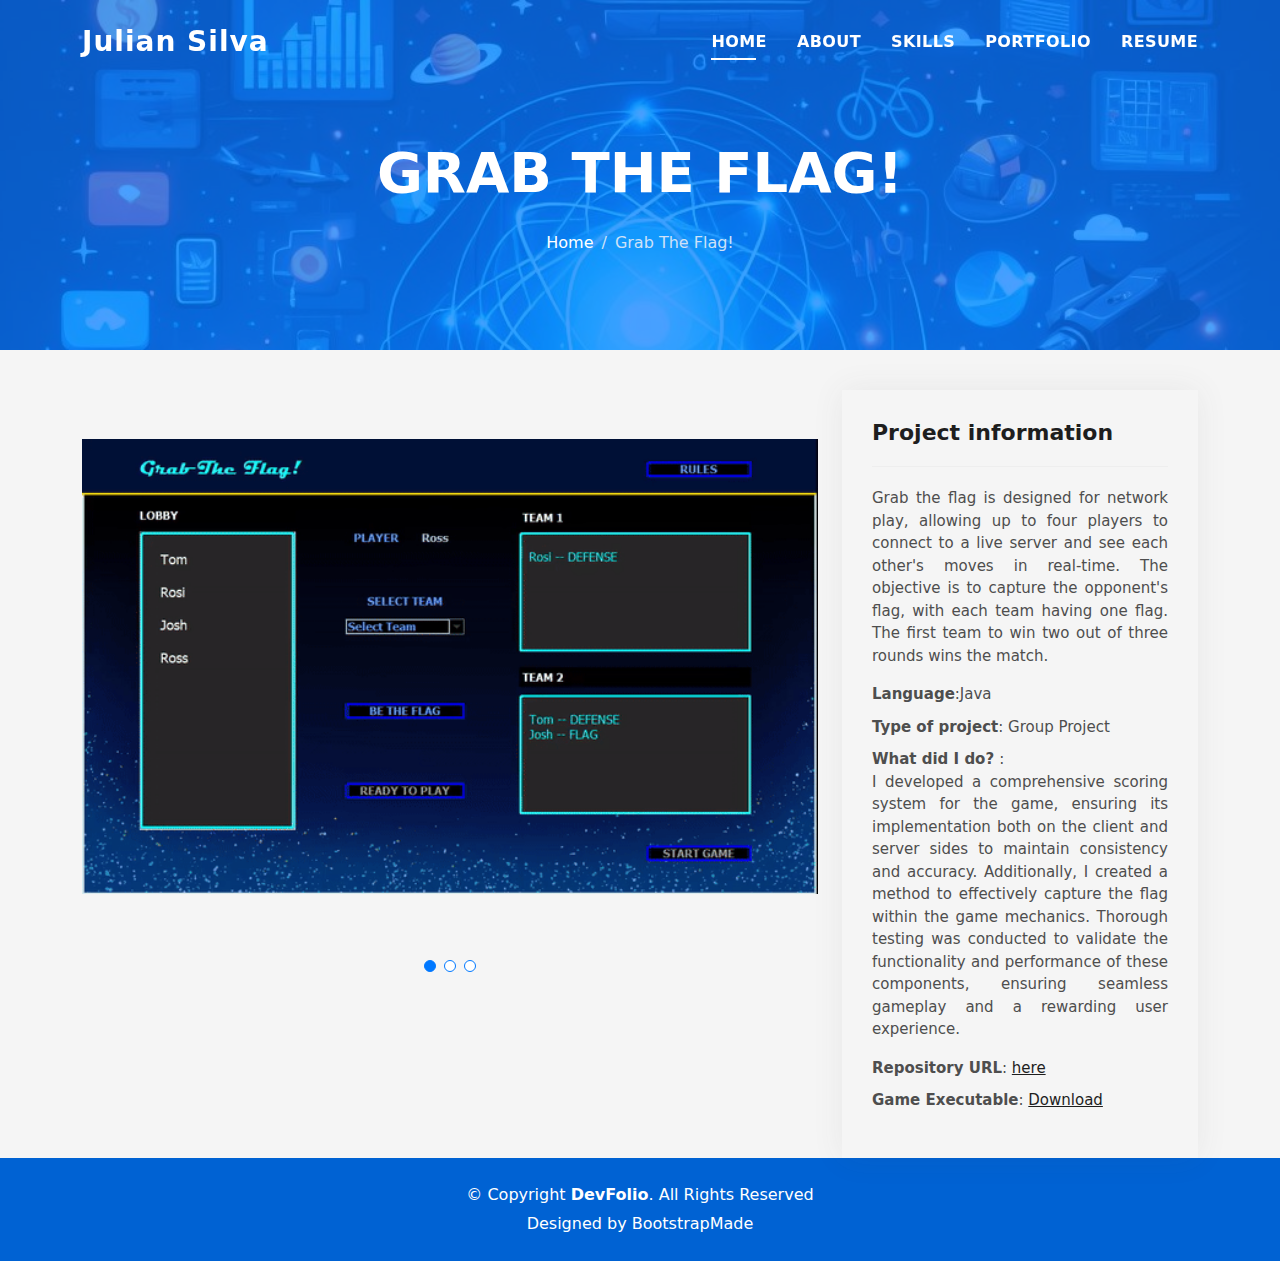
<file: grabTheFlag.html>
<!DOCTYPE html>
<html lang="en">

<head>
  <meta charset="utf-8">
  <meta content="width=device-width, initial-scale=1.0" name="viewport">

  <title>Julian Silva</title>
  <meta content="" name="description">
  <meta content="" name="keywords">

  <!-- Favicons -->
  <link href="assets/img/favicon.png" rel="icon">
  <link href="assets/img/apple-touch-icon.png" rel="apple-touch-icon">

  <!-- Vendor CSS Files -->
  <link href="assets/vendor/bootstrap/css/bootstrap.min.css" rel="stylesheet">
  <link href="assets/vendor/bootstrap-icons/bootstrap-icons.css" rel="stylesheet">
  <link href="assets/vendor/glightbox/css/glightbox.min.css" rel="stylesheet">
  <link href="assets/vendor/swiper/swiper-bundle.min.css" rel="stylesheet">

  <!-- Template Main CSS File -->
  <link href="assets/css/style.css" rel="stylesheet">

  <!-- =======================================================
  * Template Name: DevFolio
  * Template URL: https://bootstrapmade.com/devfolio-bootstrap-portfolio-html-template/
  * Updated: Mar 17 2024 with Bootstrap v5.3.3
  * Author: BootstrapMade.com
  * License: https://bootstrapmade.com/license/
  ======================================================== -->
</head>

<body>

   <!-- ======= Header ======= -->
  <header id="header" class="fixed-top">
    <div class="container d-flex align-items-center justify-content-between">

      <h1 class="logo"><a href="index.html">Julian Silva</a></h1>
      <!-- Uncomment below if you prefer to use an image logo -->
      <!-- <a href="index.html" class="logo"><img src="assets/img/logo.png" alt="" class="img-fluid"></a>-->

      <nav id="navbar" class="navbar">
        <ul>
          <li><a class="nav-link scrollto active" href="index.html">Home</a></li>
          <li><a class="nav-link scrollto" href="index.html #about">About</a></li>
          <li><a class="nav-link scrollto" href="index.html #Skills">Skills</a></li>
          <li><a class="nav-link scrollto " href="index.html #work">Portfolio</a></li>
          <li><a class="nav-link scrollto" href="assets/files/ResumeJulianSilva.pdf">Resume</a></li>
        </ul>
        <i class="bi bi-list mobile-nav-toggle"></i>
      </nav><!-- .navbar -->

    </div>
  </header><!-- End Header -->

  <div class="hero hero-single route bg-image" style="background-image:url(assets/img/background.jpeg)">
    <div class="overlay-mf"></div>
    <div class="hero-content display-table">
      <div class="table-cell">
        <div class="container">
          <h2 class="hero-title mb-4">Grab The Flag!</h2>
          <ol class="breadcrumb d-flex justify-content-center">
            <li class="breadcrumb-item">
              <a href="index.html">Home</a>
            </li>
            <li class="breadcrumb-item active">Grab The Flag!</li>
          </ol>
        </div>
      </div>
    </div>
  </div>

  <main id="main">

    <!-- ======= Portfolio Details Section ======= -->
    <section id="portfolio-details" class="portfolio-details">
      <div class="container">

        <div class="row gy-4">

          <div class="col-lg-8">
            <div class="portfolio-details-slider swiper">
              <div class="swiper-wrapper align-items-center">

                <div class="swiper-slide">
                  <img src="assets/img/Grab-the-flag.gif" alt="">
                </div>

                <div class="swiper-slide">
                  <img src="assets/img/loginGrab.png" alt="">
                </div>

                <div class="swiper-slide">
                  <img src="assets/img/grabRules.png" alt="">
                </div>

              </div>
              <div class="swiper-pagination"></div>
            </div>
          </div>

          <div class="col-lg-4">
            <div class="portfolio-info">
              <h3>Project information</h3>
              <ul>
               <p align="justify">Grab the flag is designed for network play, allowing up to four players to connect to a live server and see each other's moves in real-time. The objective is to capture the opponent's flag, with each team having one flag. The first team to win two out of three rounds wins the match.
                </p>
                </li>
                <li><strong>Language</strong>:Java</li>
                <li><strong>Type of project</strong>: Group Project</li>
                  <li><strong>What did I do? </strong>: <p align="justify">I developed a comprehensive scoring system for the game, ensuring its implementation both on the client and server sides to maintain consistency and accuracy. Additionally, I created a method to effectively capture the flag within the game mechanics. Thorough testing was conducted to validate the functionality and performance of these components, ensuring seamless gameplay and a rewarding user experience.</p> </li>
                <li><strong>Repository URL</strong>: <a href="https://github.com/juliansc95/grabtheflag"><u>here</u></a></li>
                <li><strong>Game Executable</strong>: <a href="assets/files/GrabTheFlag.jar"><u>Download</u></a></li>
              </ul>
            </div>
          </div>

        </div>

      </div>
    </section><!-- End Portfolio Details Section -->

  </main><!-- End #main -->

  <!-- ======= Footer ======= -->
  <footer>
    <div class="container">
      <div class="row">
        <div class="col-sm-12">
          <div class="copyright-box">
            <p class="copyright">&copy; Copyright <strong>DevFolio</strong>. All Rights Reserved</p>
            <div class="credits">
              <!--
              All the links in the footer should remain intact.
              You can delete the links only if you purchased the pro version.
              Licensing information: https://bootstrapmade.com/license/
              Purchase the pro version with working PHP/AJAX contact form: https://bootstrapmade.com/buy/?theme=DevFolio
            -->
              Designed by <a href="https://bootstrapmade.com/">BootstrapMade</a>
            </div>
          </div>
        </div>
      </div>
    </div>
  </footer><!-- End  Footer -->

  <div id="preloader"></div>
  <a href="#" class="back-to-top d-flex align-items-center justify-content-center"><i class="bi bi-arrow-up-short"></i></a>

  <!-- Vendor JS Files -->
  <script src="assets/vendor/purecounter/purecounter_vanilla.js"></script>
  <script src="assets/vendor/bootstrap/js/bootstrap.bundle.min.js"></script>
  <script src="assets/vendor/glightbox/js/glightbox.min.js"></script>
  <script src="assets/vendor/swiper/swiper-bundle.min.js"></script>
  <script src="assets/vendor/typed.js/typed.umd.js"></script>
  <script src="assets/vendor/php-email-form/validate.js"></script>

  <!-- Template Main JS File -->
  <script src="assets/js/main.js"></script>

</body>

</html>
</file>
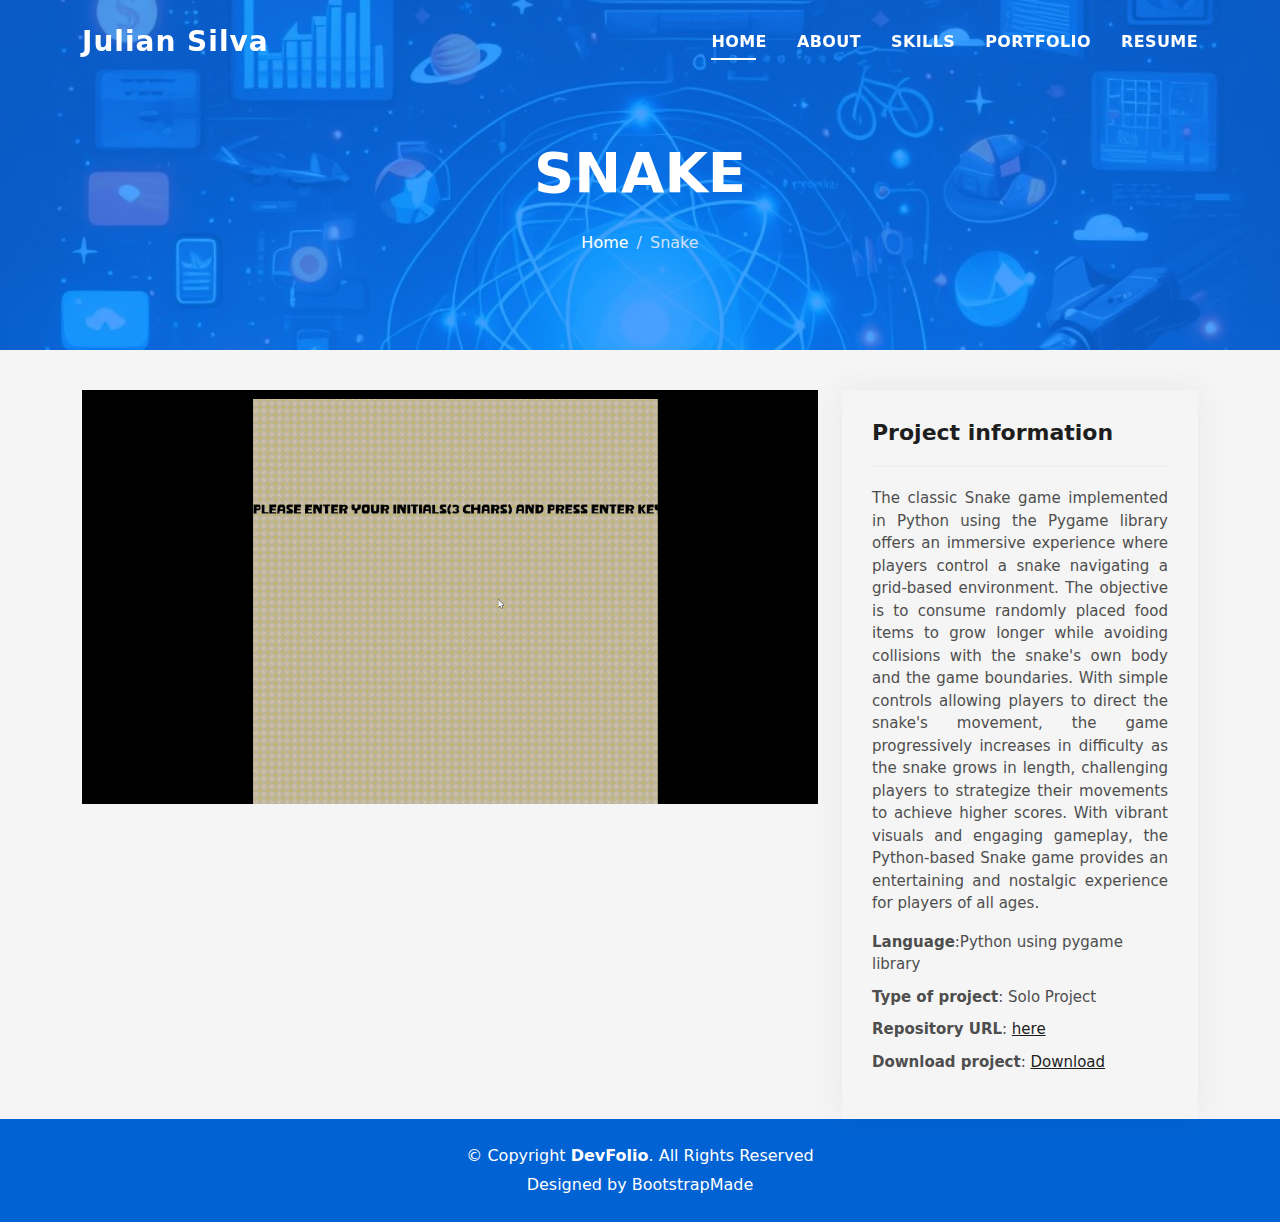
<file: snake.html>
<!DOCTYPE html>
<html lang="en">

<head>
  <meta charset="utf-8">
  <meta content="width=device-width, initial-scale=1.0" name="viewport">

  <title>Julian Silva</title>
  <meta content="" name="description">
  <meta content="" name="keywords">

  <!-- Favicons -->
  <link href="assets/img/favicon.png" rel="icon">
  <link href="assets/img/apple-touch-icon.png" rel="apple-touch-icon">

  <!-- Vendor CSS Files -->
  <link href="assets/vendor/bootstrap/css/bootstrap.min.css" rel="stylesheet">
  <link href="assets/vendor/bootstrap-icons/bootstrap-icons.css" rel="stylesheet">
  <link href="assets/vendor/glightbox/css/glightbox.min.css" rel="stylesheet">
  <link href="assets/vendor/swiper/swiper-bundle.min.css" rel="stylesheet">

  <!-- Template Main CSS File -->
  <link href="assets/css/style.css" rel="stylesheet">

  <!-- =======================================================
  * Template Name: DevFolio
  * Template URL: https://bootstrapmade.com/devfolio-bootstrap-portfolio-html-template/
  * Updated: Mar 17 2024 with Bootstrap v5.3.3
  * Author: BootstrapMade.com
  * License: https://bootstrapmade.com/license/
  ======================================================== -->
</head>

<body>

   <!-- ======= Header ======= -->
  <header id="header" class="fixed-top">
    <div class="container d-flex align-items-center justify-content-between">

      <h1 class="logo"><a href="index.html">Julian Silva</a></h1>
      <!-- Uncomment below if you prefer to use an image logo -->
      <!-- <a href="index.html" class="logo"><img src="assets/img/logo.png" alt="" class="img-fluid"></a>-->

      <nav id="navbar" class="navbar">
        <ul>
          <li><a class="nav-link scrollto active" href="index.html">Home</a></li>
          <li><a class="nav-link scrollto" href="index.html #about">About</a></li>
          <li><a class="nav-link scrollto" href="index.html #Skills">Skills</a></li>
          <li><a class="nav-link scrollto " href="index.html #work">Portfolio</a></li>
          <li><a class="nav-link scrollto" href="assets/files/ResumeJulianSilva.pdf">Resume</a></li>
        </ul>
        <i class="bi bi-list mobile-nav-toggle"></i>
      </nav><!-- .navbar -->

    </div>
  </header><!-- End Header -->

  <div class="hero hero-single route bg-image" style="background-image:url(assets/img/background.jpeg)">
    <div class="overlay-mf"></div>
    <div class="hero-content display-table">
      <div class="table-cell">
        <div class="container">
          <h2 class="hero-title mb-4">Snake</h2>
          <ol class="breadcrumb d-flex justify-content-center">
            <li class="breadcrumb-item">
              <a href="index.html">Home</a>
            </li>
            <li class="breadcrumb-item active">Snake</li>
          </ol>
        </div>
      </div>
    </div>
  </div>

  <main id="main">

    <!-- ======= Portfolio Details Section ======= -->
    <section id="portfolio-details" class="portfolio-details">
      <div class="container">

        <div class="row gy-4">

          <div class="col-lg-8">
            <div class="portfolio-details-slider swiper">
              <div class="swiper-wrapper align-items-center">

                <div class="swiper-slide">
                  <img src="assets/img/snake.gif" alt="">
                </div>
              </div>
              <div class="swiper-pagination"></div>
            </div>
          </div>

          <div class="col-lg-4">
            <div class="portfolio-info">
              <h3>Project information</h3>
              <ul>
               <p align="justify">The classic Snake game implemented in Python using the Pygame library offers an immersive experience where players control a snake navigating a grid-based environment. The objective is to consume randomly placed food items to grow longer while avoiding collisions with the snake's own body and the game boundaries. With simple controls allowing players to direct the snake's movement, the game progressively increases in difficulty as the snake grows in length, challenging players to strategize their movements to achieve higher scores. With vibrant visuals and engaging gameplay, the Python-based Snake game provides an entertaining and nostalgic experience for players of all ages.
                </p>
                </li>
                <li><strong>Language</strong>:Python using pygame library</li>
                <li><strong>Type of project</strong>: Solo Project</li>
                <li><strong>Repository URL</strong>: <a href="https://github.com/juliansc95/snake"><u>here</u></a></li>
                <li><strong>Download project</strong>: <a href="assets/files/snake.zip"><u>Download</u></a></li>
              </ul>
            </div>
          </div>

        </div>

      </div>
    </section><!-- End Portfolio Details Section -->

  </main><!-- End #main -->

  <!-- ======= Footer ======= -->
  <footer>
    <div class="container">
      <div class="row">
        <div class="col-sm-12">
          <div class="copyright-box">
            <p class="copyright">&copy; Copyright <strong>DevFolio</strong>. All Rights Reserved</p>
            <div class="credits">
              <!--
              All the links in the footer should remain intact.
              You can delete the links only if you purchased the pro version.
              Licensing information: https://bootstrapmade.com/license/
              Purchase the pro version with working PHP/AJAX contact form: https://bootstrapmade.com/buy/?theme=DevFolio
            -->
              Designed by <a href="https://bootstrapmade.com/">BootstrapMade</a>
            </div>
          </div>
        </div>
      </div>
    </div>
  </footer><!-- End  Footer -->

  <div id="preloader"></div>
  <a href="#" class="back-to-top d-flex align-items-center justify-content-center"><i class="bi bi-arrow-up-short"></i></a>

  <!-- Vendor JS Files -->
  <script src="assets/vendor/purecounter/purecounter_vanilla.js"></script>
  <script src="assets/vendor/bootstrap/js/bootstrap.bundle.min.js"></script>
  <script src="assets/vendor/glightbox/js/glightbox.min.js"></script>
  <script src="assets/vendor/swiper/swiper-bundle.min.js"></script>
  <script src="assets/vendor/typed.js/typed.umd.js"></script>
  <script src="assets/vendor/php-email-form/validate.js"></script>

  <!-- Template Main JS File -->
  <script src="assets/js/main.js"></script>

</body>

</html>
</file>
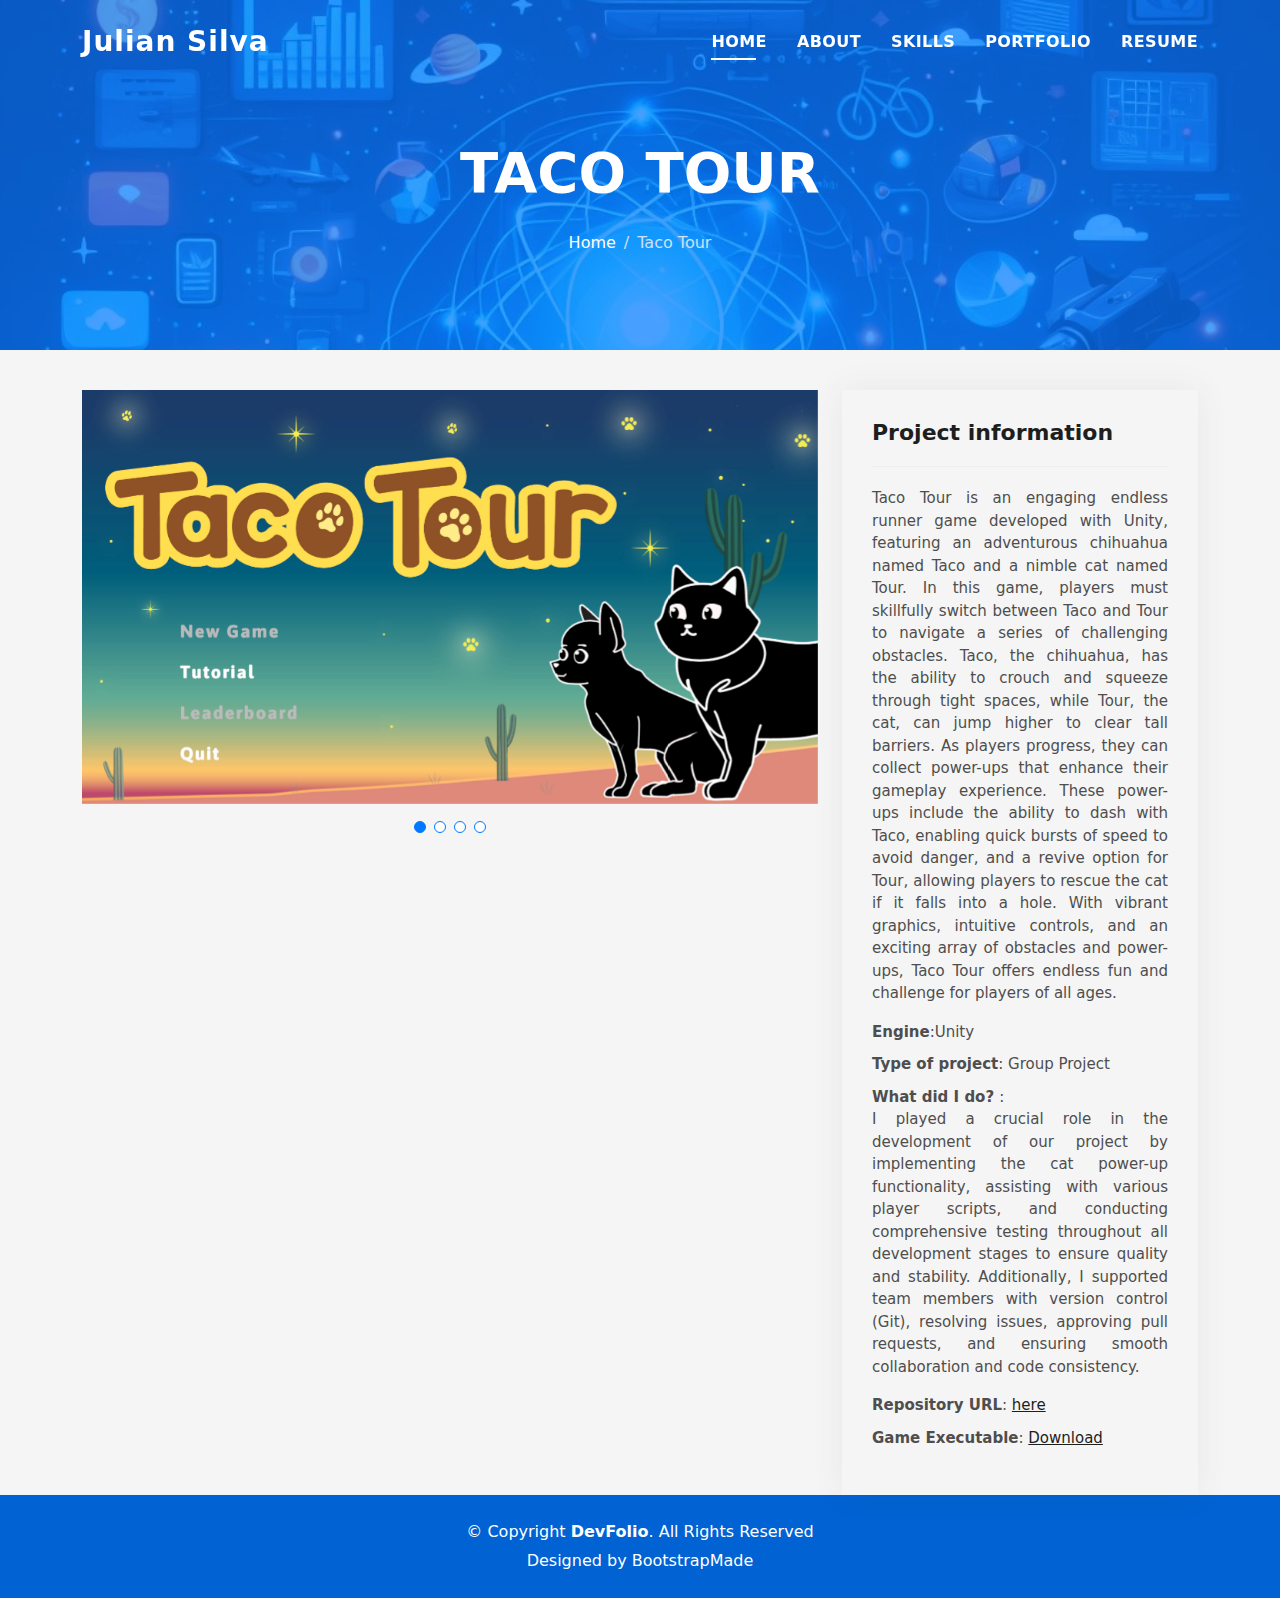
<file: tacoTour.html>
<!DOCTYPE html>
<html lang="en">

<head>
  <meta charset="utf-8">
  <meta content="width=device-width, initial-scale=1.0" name="viewport">

  <title>Julian Silva</title>
  <meta content="" name="description">
  <meta content="" name="keywords">

  <!-- Favicons -->
  <link href="assets/img/favicon.png" rel="icon">
  <link href="assets/img/apple-touch-icon.png" rel="apple-touch-icon">

  <!-- Vendor CSS Files -->
  <link href="assets/vendor/bootstrap/css/bootstrap.min.css" rel="stylesheet">
  <link href="assets/vendor/bootstrap-icons/bootstrap-icons.css" rel="stylesheet">
  <link href="assets/vendor/glightbox/css/glightbox.min.css" rel="stylesheet">
  <link href="assets/vendor/swiper/swiper-bundle.min.css" rel="stylesheet">

  <!-- Template Main CSS File -->
  <link href="assets/css/style.css" rel="stylesheet">

  <!-- =======================================================
  * Template Name: DevFolio
  * Template URL: https://bootstrapmade.com/devfolio-bootstrap-portfolio-html-template/
  * Updated: Mar 17 2024 with Bootstrap v5.3.3
  * Author: BootstrapMade.com
  * License: https://bootstrapmade.com/license/
  ======================================================== -->
</head>

<body>

   <!-- ======= Header ======= -->
  <header id="header" class="fixed-top">
    <div class="container d-flex align-items-center justify-content-between">

      <h1 class="logo"><a href="index.html">Julian Silva</a></h1>
      <!-- Uncomment below if you prefer to use an image logo -->
      <!-- <a href="index.html" class="logo"><img src="assets/img/logo.png" alt="" class="img-fluid"></a>-->

      <nav id="navbar" class="navbar">
        <ul>
          <li><a class="nav-link scrollto active" href="index.html">Home</a></li>
          <li><a class="nav-link scrollto" href="index.html #about">About</a></li>
          <li><a class="nav-link scrollto" href="index.html #Skills">Skills</a></li>
          <li><a class="nav-link scrollto " href="index.html #work">Portfolio</a></li>
          <li><a class="nav-link scrollto" href="assets/files/ResumeJulianSilva.pdf">Resume</a></li>
        </ul>
        <i class="bi bi-list mobile-nav-toggle"></i>
      </nav><!-- .navbar -->

    </div>
  </header><!-- End Header -->

  <div class="hero hero-single route bg-image" style="background-image:url(assets/img/background.jpeg)">
    <div class="overlay-mf"></div>
    <div class="hero-content display-table">
      <div class="table-cell">
        <div class="container">
          <h2 class="hero-title mb-4">Taco Tour</h2>
          <ol class="breadcrumb d-flex justify-content-center">
            <li class="breadcrumb-item">
              <a href="index.html">Home</a>
            </li>
            <li class="breadcrumb-item active">Taco Tour</li>
          </ol>
        </div>
      </div>
    </div>
  </div>

  <main id="main">

    <!-- ======= Portfolio Details Section ======= -->
    <section id="portfolio-details" class="portfolio-details">
      <div class="container">

        <div class="row gy-4">

          <div class="col-lg-8">
            <div class="portfolio-details-slider swiper">
              <div class="swiper-wrapper align-items-center">

                <div class="swiper-slide">
                  <img src="assets/img/tacoTour.png" alt="">
                </div>

                <div class="swiper-slide">
                  <img src="assets/img/tacoDemo.png" alt="">
                </div>

                <div class="swiper-slide">
                  <img src="assets/img/tourDemo.png" alt="">
                </div>

                 <div class="swiper-slide">
                  <img src="assets/img/anotherTour.png" alt="">
                </div>

              </div>
              <div class="swiper-pagination"></div>
            </div>
          </div>

          <div class="col-lg-4">
            <div class="portfolio-info">
              <h3>Project information</h3>
              <ul>
               <p align="justify">Taco Tour is an engaging endless runner game developed with Unity, featuring an adventurous chihuahua named Taco and a nimble cat named Tour. In this game, players must skillfully switch between Taco and Tour to navigate a series of challenging obstacles. Taco, the chihuahua, has the ability to crouch and squeeze through tight spaces, while Tour, the cat, can jump higher to clear tall barriers.

                As players progress, they can collect power-ups that enhance their gameplay experience. These power-ups include the ability to dash with Taco, enabling quick bursts of speed to avoid danger, and a revive option for Tour, allowing players to rescue the cat if it falls into a hole. With vibrant graphics, intuitive controls, and an exciting array of obstacles and power-ups, Taco Tour offers endless fun and challenge for players of all ages.
                </p>
                </li>
                <li><strong>Engine</strong>:Unity</li>
                <li><strong>Type of project</strong>: Group Project</li>
                <li><strong>What did I do? </strong>: <p align="justify">I played a crucial role in the development of our project by implementing the cat power-up functionality, assisting with various player scripts, and conducting comprehensive testing throughout all development stages to ensure quality and stability. Additionally, I supported team members with version control (Git), resolving issues, approving pull requests, and ensuring smooth collaboration and code consistency.</p> </li>
                <li><strong>Repository URL</strong>: <a href="https://github.com/6Summers/TacoTour"><u>here</u></a></li>
                <li><strong>Game Executable</strong>: <a href="assets/files/TacoTour.zip"><u>Download</u></a></li>
              </ul>
            </div>
          </div>

        </div>

      </div>
    </section><!-- End Portfolio Details Section -->

  </main><!-- End #main -->

  <!-- ======= Footer ======= -->
  <footer>
    <div class="container">
      <div class="row">
        <div class="col-sm-12">
          <div class="copyright-box">
            <p class="copyright">&copy; Copyright <strong>DevFolio</strong>. All Rights Reserved</p>
            <div class="credits">
              <!--
              All the links in the footer should remain intact.
              You can delete the links only if you purchased the pro version.
              Licensing information: https://bootstrapmade.com/license/
              Purchase the pro version with working PHP/AJAX contact form: https://bootstrapmade.com/buy/?theme=DevFolio
            -->
              Designed by <a href="https://bootstrapmade.com/">BootstrapMade</a>
            </div>
          </div>
        </div>
      </div>
    </div>
  </footer><!-- End  Footer -->

  <div id="preloader"></div>
  <a href="#" class="back-to-top d-flex align-items-center justify-content-center"><i class="bi bi-arrow-up-short"></i></a>

  <!-- Vendor JS Files -->
  <script src="assets/vendor/purecounter/purecounter_vanilla.js"></script>
  <script src="assets/vendor/bootstrap/js/bootstrap.bundle.min.js"></script>
  <script src="assets/vendor/glightbox/js/glightbox.min.js"></script>
  <script src="assets/vendor/swiper/swiper-bundle.min.js"></script>
  <script src="assets/vendor/typed.js/typed.umd.js"></script>
  <script src="assets/vendor/php-email-form/validate.js"></script>

  <!-- Template Main JS File -->
  <script src="assets/js/main.js"></script>

</body>

</html>
</file>
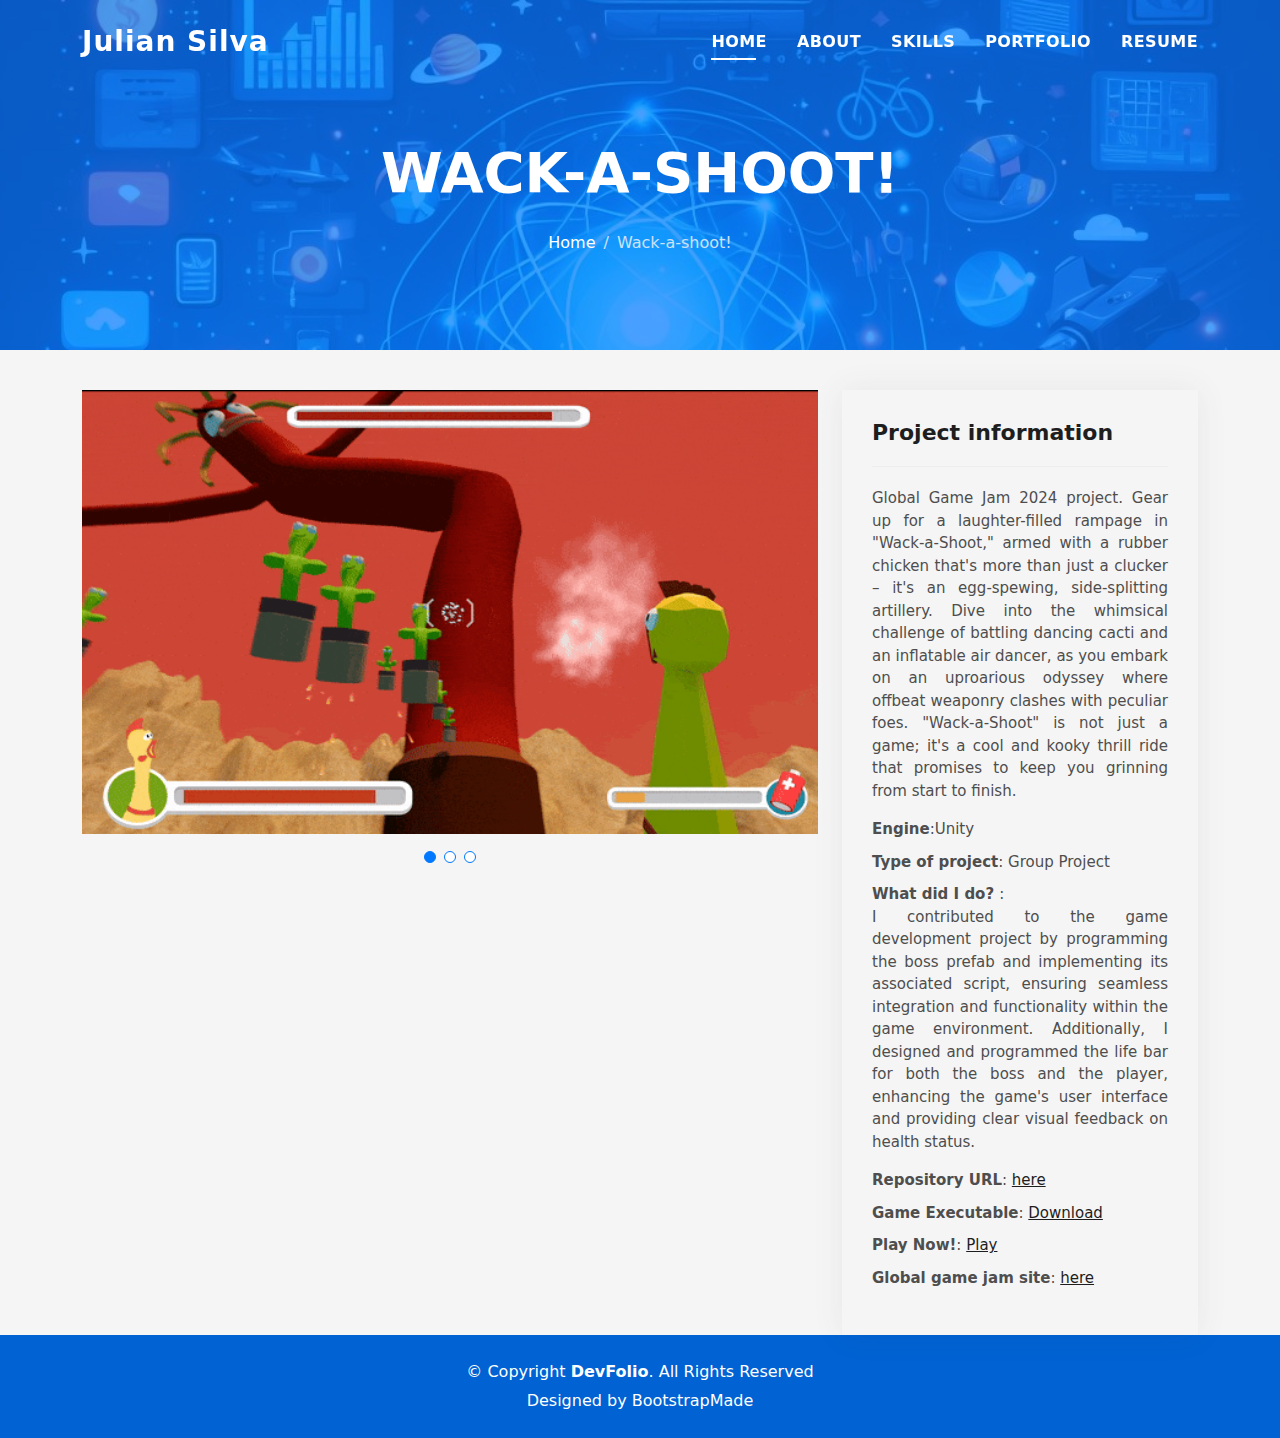
<file: wackashoot.html>
<!DOCTYPE html>
<html lang="en">

<head>
  <meta charset="utf-8">
  <meta content="width=device-width, initial-scale=1.0" name="viewport">

  <title>Julian Silva</title>
  <meta content="" name="description">
  <meta content="" name="keywords">

  <!-- Favicons -->
  <link href="assets/img/favicon.png" rel="icon">
  <link href="assets/img/apple-touch-icon.png" rel="apple-touch-icon">

  <!-- Vendor CSS Files -->
  <link href="assets/vendor/bootstrap/css/bootstrap.min.css" rel="stylesheet">
  <link href="assets/vendor/bootstrap-icons/bootstrap-icons.css" rel="stylesheet">
  <link href="assets/vendor/glightbox/css/glightbox.min.css" rel="stylesheet">
  <link href="assets/vendor/swiper/swiper-bundle.min.css" rel="stylesheet">

  <!-- Template Main CSS File -->
  <link href="assets/css/style.css" rel="stylesheet">

  <!-- =======================================================
  * Template Name: DevFolio
  * Template URL: https://bootstrapmade.com/devfolio-bootstrap-portfolio-html-template/
  * Updated: Mar 17 2024 with Bootstrap v5.3.3
  * Author: BootstrapMade.com
  * License: https://bootstrapmade.com/license/
  ======================================================== -->
</head>

<body>

   <!-- ======= Header ======= -->
  <header id="header" class="fixed-top">
    <div class="container d-flex align-items-center justify-content-between">

      <h1 class="logo"><a href="index.html">Julian Silva</a></h1>
      <!-- Uncomment below if you prefer to use an image logo -->
      <!-- <a href="index.html" class="logo"><img src="assets/img/logo.png" alt="" class="img-fluid"></a>-->

      <nav id="navbar" class="navbar">
        <ul>
          <li><a class="nav-link scrollto active" href="index.html">Home</a></li>
          <li><a class="nav-link scrollto" href="index.html #about">About</a></li>
          <li><a class="nav-link scrollto" href="index.html #Skills">Skills</a></li>
          <li><a class="nav-link scrollto " href="index.html #work">Portfolio</a></li>
          <li><a class="nav-link scrollto" href="assets/files/ResumeJulianSilva.pdf">Resume</a></li>
        </ul>
        <i class="bi bi-list mobile-nav-toggle"></i>
      </nav><!-- .navbar -->

    </div>
  </header><!-- End Header -->

  <div class="hero hero-single route bg-image" style="background-image:url(assets/img/background.jpeg)">
    <div class="overlay-mf"></div>
    <div class="hero-content display-table">
      <div class="table-cell">
        <div class="container">
          <h2 class="hero-title mb-4">Wack-a-shoot!</h2>
          <ol class="breadcrumb d-flex justify-content-center">
            <li class="breadcrumb-item">
              <a href="index.html">Home</a>
            </li>
            <li class="breadcrumb-item active">Wack-a-shoot!</li>
          </ol>
        </div>
      </div>
    </div>
  </div>

  <main id="main">

    <!-- ======= Portfolio Details Section ======= -->
    <section id="portfolio-details" class="portfolio-details">
      <div class="container">

        <div class="row gy-4">

          <div class="col-lg-8">
            <div class="portfolio-details-slider swiper">
              <div class="swiper-wrapper align-items-center">

                <div class="swiper-slide">
                  <img src="assets/img/gameplayCompressed.gif" alt="">
                </div>

                <div class="swiper-slide">
                  <img src="assets/img/mainMenuWack.png" alt="">
                </div>

                <div class="swiper-slide">
                  <img src="assets/img/gameOverWack.png" alt="">
                </div>
              </div>
              <div class="swiper-pagination"></div>
            </div>
          </div>

          <div class="col-lg-4">
            <div class="portfolio-info">
              <h3>Project information</h3>
              <ul>
               <p align="justify">Global Game Jam 2024 project. Gear up for a laughter-filled rampage in "Wack-a-Shoot," armed with a rubber chicken that's more than just a clucker – it's an egg-spewing, side-splitting artillery. Dive into the whimsical challenge of battling dancing cacti and an inflatable air dancer, as you embark on an uproarious odyssey where offbeat weaponry clashes with peculiar foes. "Wack-a-Shoot" is not just a game; it's a cool and kooky thrill ride that promises to keep you grinning from start to finish.
                </p>
                </li>
                <li><strong>Engine</strong>:Unity</li>
                <li><strong>Type of project</strong>: Group Project</li>
                <li><strong>What did I do? </strong>: <p align="justify">I contributed to the game development project by programming the boss prefab and implementing its associated script, ensuring seamless integration and functionality within the game environment. Additionally, I designed and programmed the life bar for both the boss and the player, enhancing the game's user interface and providing clear visual feedback on health status.</p> </li>
                <li><strong>Repository URL</strong>: <a href="https://github.com/juliansc95/wackAShoot"><u>here</u></a></li>
                <li><strong>Game Executable</strong>: <a href="assets/files/Win.zip"><u>Download</u></a></li>
                <li><strong>Play Now!</strong>: <a href="https://untitledpixel.itch.io/wack-a-shoot"><u>Play</u></a></li>
                <li><strong>Global game jam site</strong>: <a href="https://globalgamejam.org/games/2024/wack-shoot-0"><u>here</u></a></li>
              </ul>
              </ul>
            </div>
          </div>

        </div>

      </div>
    </section><!-- End Portfolio Details Section -->

  </main><!-- End #main -->

  <!-- ======= Footer ======= -->
  <footer>
    <div class="container">
      <div class="row">
        <div class="col-sm-12">
          <div class="copyright-box">
            <p class="copyright">&copy; Copyright <strong>DevFolio</strong>. All Rights Reserved</p>
            <div class="credits">
              <!--
              All the links in the footer should remain intact.
              You can delete the links only if you purchased the pro version.
              Licensing information: https://bootstrapmade.com/license/
              Purchase the pro version with working PHP/AJAX contact form: https://bootstrapmade.com/buy/?theme=DevFolio
            -->
              Designed by <a href="https://bootstrapmade.com/">BootstrapMade</a>
            </div>
          </div>
        </div>
      </div>
    </div>
  </footer><!-- End  Footer -->

  <div id="preloader"></div>
  <a href="#" class="back-to-top d-flex align-items-center justify-content-center"><i class="bi bi-arrow-up-short"></i></a>

  <!-- Vendor JS Files -->
  <script src="assets/vendor/purecounter/purecounter_vanilla.js"></script>
  <script src="assets/vendor/bootstrap/js/bootstrap.bundle.min.js"></script>
  <script src="assets/vendor/glightbox/js/glightbox.min.js"></script>
  <script src="assets/vendor/swiper/swiper-bundle.min.js"></script>
  <script src="assets/vendor/typed.js/typed.umd.js"></script>
  <script src="assets/vendor/php-email-form/validate.js"></script>

  <!-- Template Main JS File -->
  <script src="assets/js/main.js"></script>

</body>

</html>
</file>
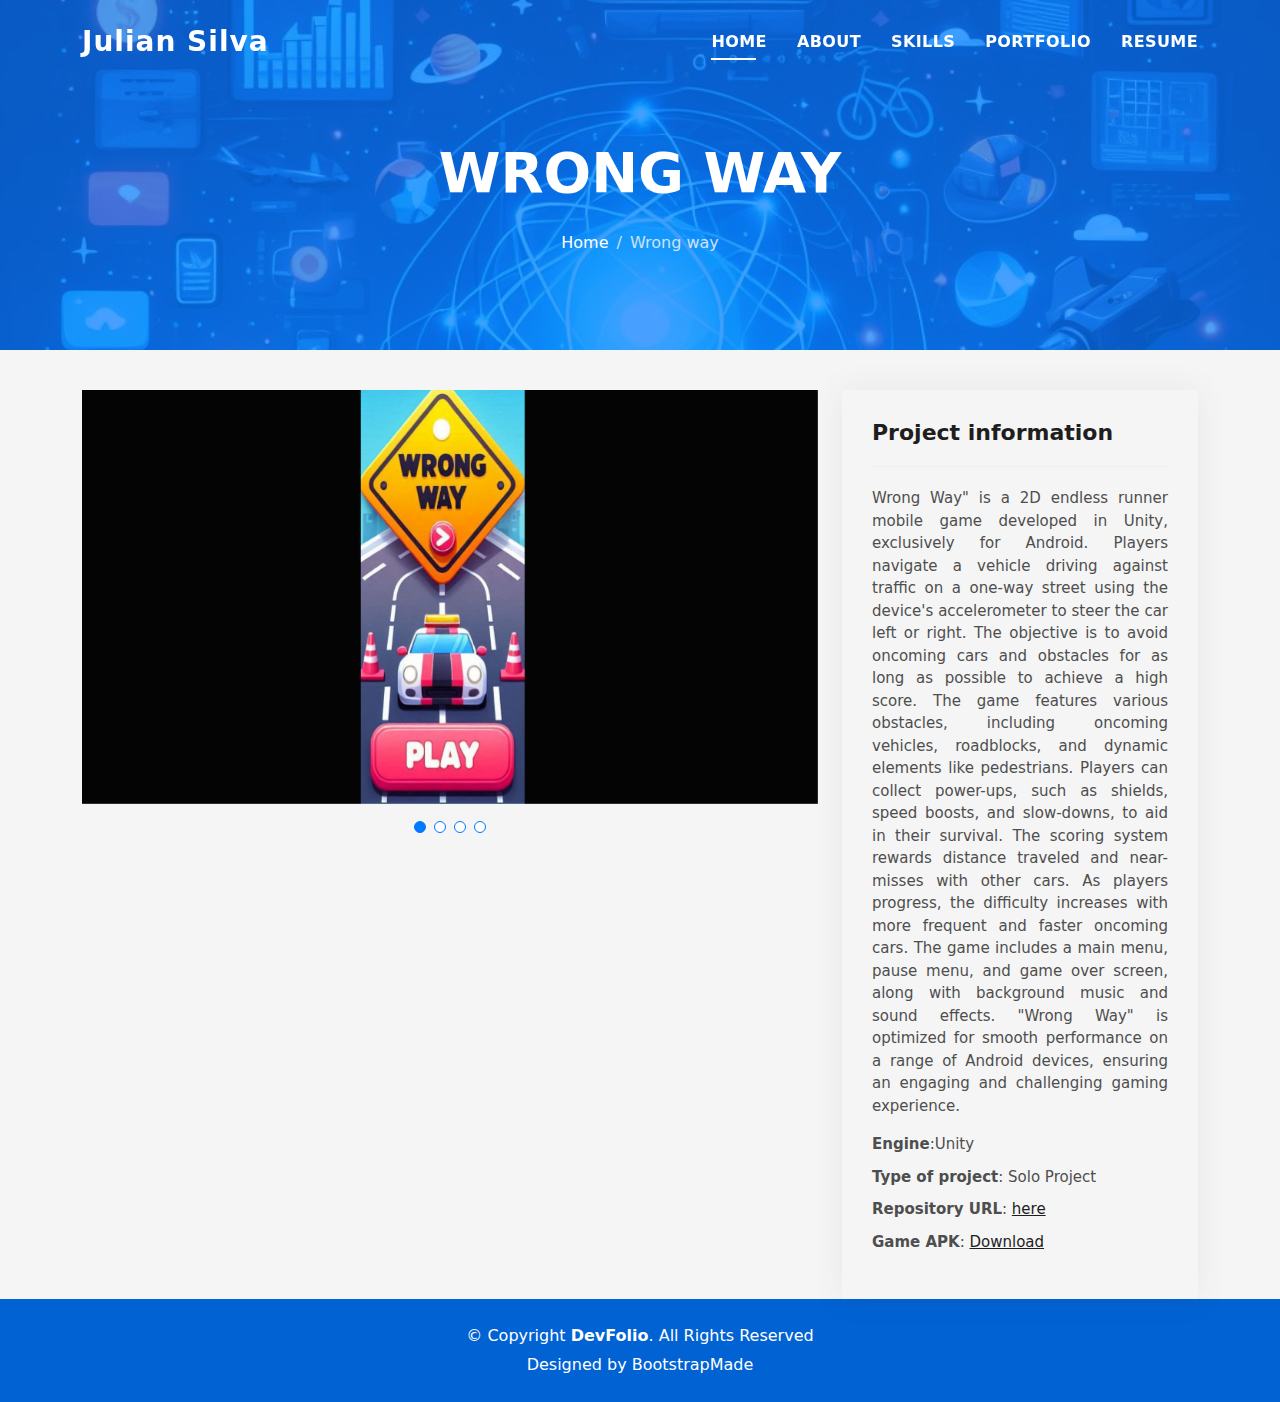
<file: wrongWay.html>
<!DOCTYPE html>
<html lang="en">

<head>
  <meta charset="utf-8">
  <meta content="width=device-width, initial-scale=1.0" name="viewport">

  <title>Julian Silva</title>
  <meta content="" name="description">
  <meta content="" name="keywords">

  <!-- Favicons -->
  <link href="assets/img/favicon.png" rel="icon">
  <link href="assets/img/apple-touch-icon.png" rel="apple-touch-icon">

  <!-- Vendor CSS Files -->
  <link href="assets/vendor/bootstrap/css/bootstrap.min.css" rel="stylesheet">
  <link href="assets/vendor/bootstrap-icons/bootstrap-icons.css" rel="stylesheet">
  <link href="assets/vendor/glightbox/css/glightbox.min.css" rel="stylesheet">
  <link href="assets/vendor/swiper/swiper-bundle.min.css" rel="stylesheet">

  <!-- Template Main CSS File -->
  <link href="assets/css/style.css" rel="stylesheet">

  <!-- =======================================================
  * Template Name: DevFolio
  * Template URL: https://bootstrapmade.com/devfolio-bootstrap-portfolio-html-template/
  * Updated: Mar 17 2024 with Bootstrap v5.3.3
  * Author: BootstrapMade.com
  * License: https://bootstrapmade.com/license/
  ======================================================== -->
</head>

<body>

   <!-- ======= Header ======= -->
  <header id="header" class="fixed-top">
    <div class="container d-flex align-items-center justify-content-between">

      <h1 class="logo"><a href="index.html">Julian Silva</a></h1>
      <!-- Uncomment below if you prefer to use an image logo -->
      <!-- <a href="index.html" class="logo"><img src="assets/img/logo.png" alt="" class="img-fluid"></a>-->

      <nav id="navbar" class="navbar">
        <ul>
          <li><a class="nav-link scrollto active" href="index.html">Home</a></li>
          <li><a class="nav-link scrollto" href="index.html #about">About</a></li>
          <li><a class="nav-link scrollto" href="index.html #Skills">Skills</a></li>
          <li><a class="nav-link scrollto " href="index.html #work">Portfolio</a></li>
          <li><a class="nav-link scrollto" href="assets/files/ResumeJulianSilva.pdf">Resume</a></li>
        </ul>
        <i class="bi bi-list mobile-nav-toggle"></i>
      </nav><!-- .navbar -->

    </div>
  </header><!-- End Header -->

  <div class="hero hero-single route bg-image" style="background-image:url(assets/img/background.jpeg)">
    <div class="overlay-mf"></div>
    <div class="hero-content display-table">
      <div class="table-cell">
        <div class="container">
          <h2 class="hero-title mb-4">Wrong way</h2>
          <ol class="breadcrumb d-flex justify-content-center">
            <li class="breadcrumb-item">
              <a href="index.html">Home</a>
            </li>
            <li class="breadcrumb-item active">Wrong way</li>
          </ol>
        </div>
      </div>
    </div>
  </div>

  <main id="main">

    <!-- ======= Portfolio Details Section ======= -->
    <section id="portfolio-details" class="portfolio-details">
      <div class="container">

        <div class="row gy-4">

          <div class="col-lg-8">
            <div class="portfolio-details-slider swiper">
              <div class="swiper-wrapper align-items-center">

                <div class="swiper-slide">
                  <img src="assets/img/wrongWay.png"  alt="">
                </div>

                <div class="swiper-slide">
                  <img src="assets/img/wrongWayMenu.png"  alt="">
                </div>

                <div class="swiper-slide">
                  <img src="assets/img/wrongWayRace.png"  alt="">
                </div>

                 <div class="swiper-slide">
                  <img src="assets/img/wrongWayDemo.png"   alt="">
                </div>

              </div>
              <div class="swiper-pagination"></div>
            </div>
          </div>

          <div class="col-lg-4">
            <div class="portfolio-info">
              <h3>Project information</h3>
              <ul>
               <p align="justify">Wrong Way" is a 2D endless runner mobile game developed in Unity, exclusively for Android. Players navigate a vehicle driving against traffic on a one-way street using the device's accelerometer to steer the car left or right. The objective is to avoid oncoming cars and obstacles for as long as possible to achieve a high score. The game features various obstacles, including oncoming vehicles, roadblocks, and dynamic elements like pedestrians. Players can collect power-ups, such as shields, speed boosts, and slow-downs, to aid in their survival. The scoring system rewards distance traveled and near-misses with other cars. As players progress, the difficulty increases with more frequent and faster oncoming cars. The game includes a main menu, pause menu, and game over screen, along with background music and sound effects. "Wrong Way" is optimized for smooth performance on a range of Android devices, ensuring an engaging and challenging gaming experience.
                </p>
                </li>
                <li><strong>Engine</strong>:Unity</li>
                <li><strong>Type of project</strong>: Solo Project</li>
                <li><strong>Repository URL</strong>: <a href="https://github.com/juliansc95/wrongway"><u>here</u></a></li>
                <li><strong>Game APK</strong>: <a href="assets/files/Wrongway.apk"><u>Download</u></a></li>
              </ul>
            </div>
          </div>

        </div>

      </div>
    </section><!-- End Portfolio Details Section -->

  </main><!-- End #main -->

  <!-- ======= Footer ======= -->
  <footer>
    <div class="container">
      <div class="row">
        <div class="col-sm-12">
          <div class="copyright-box">
            <p class="copyright">&copy; Copyright <strong>DevFolio</strong>. All Rights Reserved</p>
            <div class="credits">
              <!--
              All the links in the footer should remain intact.
              You can delete the links only if you purchased the pro version.
              Licensing information: https://bootstrapmade.com/license/
              Purchase the pro version with working PHP/AJAX contact form: https://bootstrapmade.com/buy/?theme=DevFolio
            -->
              Designed by <a href="https://bootstrapmade.com/">BootstrapMade</a>
            </div>
          </div>
        </div>
      </div>
    </div>
  </footer><!-- End  Footer -->

  <div id="preloader"></div>
  <a href="#" class="back-to-top d-flex align-items-center justify-content-center"><i class="bi bi-arrow-up-short"></i></a>

  <!-- Vendor JS Files -->
  <script src="assets/vendor/purecounter/purecounter_vanilla.js"></script>
  <script src="assets/vendor/bootstrap/js/bootstrap.bundle.min.js"></script>
  <script src="assets/vendor/glightbox/js/glightbox.min.js"></script>
  <script src="assets/vendor/swiper/swiper-bundle.min.js"></script>
  <script src="assets/vendor/typed.js/typed.umd.js"></script>
  <script src="assets/vendor/php-email-form/validate.js"></script>

  <!-- Template Main JS File -->
  <script src="assets/js/main.js"></script>

</body>

</html>
</file>
<file: assets/css/style.css>
/**
* Template Name: DevFolio
* Template URL: https://bootstrapmade.com/devfolio-bootstrap-portfolio-html-template/
* Updated: Mar 17 2024 with Bootstrap v5.3.3
* Author: BootstrapMade.com
* License: https://bootstrapmade.com/license/
*/

/*--------------------------------------------------------------
# General
--------------------------------------------------------------*/
body {
  background-color: #f5f5f5;
  color: #4e4e4e;
}

h1,
h2,
h3,
h4,
h5,
h6 {
  color: #1e1e1e;
}

a {
  color: #1e1e1e;
  text-decoration: none;
  transition: all 0.5s ease-in-out;
}

a:hover {
  color: #0078ff;
  text-decoration: none;
  transition: all 0.5s ease-in-out;
}

.p-r {
  position: relative;
}

.color-a {
  text-decoration: none;
  color: #0078ff;
}

.color-d {
  color: #f5f5f5;
}

.color-text-a {
  text-decoration: none;
  color: #4e4e4e;
}

.box-shadow,
.card-blog,
.work-box,
.service-box,
.paralax-mf {
  box-shadow: 0 13px 8px -10px rgba(0, 0, 0, 0.1);
}

.box-shadow-a,
.button:hover {
  text-decoration: none;
  box-shadow: 0 0 0 4px #cde1f8;
}

.display-5 {
  font-size: 2.5rem;
  font-weight: 300;
  line-height: 1.1;
}

.display-6 {
  font-size: 2rem;
  font-weight: 300;
  line-height: 1.1;
}

.avatar {
  width: 32px;
  height: 32px;
  margin-right: 4px;
  overflow: hidden;
}

.bg-image {
  background-repeat: no-repeat;
  background-attachment: fixed;
  background-size: cover;
  background-position: center center;
}

@media (max-width: 1024px) {
  .bg-image {
    background-attachment: scroll;
  }
}

.overlay-mf {
  background-color: #0078ff;
}

.overlay-mf {
  position: absolute;
  top: 0;
  left: 0px;
  padding: 0;
  height: 100%;
  width: 100%;
  opacity: 0.7;
}

.paralax-mf {
  position: relative;
  padding: 8rem 0;
}

.display-table {
  width: 100%;
  height: 100%;
  display: table;
}

.table-cell {
  display: table-cell;
  vertical-align: middle;
}

/*--/ Sections /--*/
.sect-4 {
  padding: 4rem 0;
}

.sect-pt4 {
  padding-top: 4rem;
}

.sect-mt4 {
  margin-top: 4rem;
}

/*--/ Title s /--*/
.title-s {
  font-weight: 600;
  color: #1e1e1e;
  font-size: 1.1rem;
}

/*--/ Title A /--*/
.title-box {
  margin-bottom: 4rem;
}

.title-a {
  text-decoration: none;
  font-size: 3rem;
  font-weight: bold;
  text-transform: uppercase;
}

.subtitle-a {
  text-decoration: none;
  color: #4e4e4e;
}

.line-mf {
  width: 40px;
  height: 5px;
  background-color: #0078ff;
  margin: 0 auto;
}

/*--/ Title Left /--*/
.title-box-2 {
  margin-bottom: 3rem;
}

.title-left {
  font-size: 2rem;
  position: relative;
}

.title-left:before {
  content: "";
  position: absolute;
  height: 3px;
  background-color: #0078ff;
  width: 100px;
  bottom: -12px;
}

/*------/ Box /------*/
.box-pl2 {
  padding-left: 2rem;
}

.box-shadow-full {
  padding: 3rem 1.25rem;
  position: relative;
  background-color: #fff;
  margin-bottom: 3rem;
  z-index: 2;
  box-shadow: 0 1px 1px 0 rgba(0, 0, 0, 0.06), 0 2px 5px 0 rgba(0, 0, 0, 0.2);
}

@media (min-width: 768px) {
  .box-shadow-full {
    padding: 3rem;
  }
}

/*------/ Socials /------*/
.socials {
  padding: 1.5rem 0;
}

.socials ul li {
  display: inline-block;
}

.socials .ico-circle {
  height: 40px;
  width: 40px;
  font-size: 1.2rem;
  border-radius: 50%;
  line-height: 1.6;
  margin: 0 15px 0 0;
  box-shadow: 0 0 0 3px #0078ff;
  transition: all 500ms ease;
}

.socials .ico-circle:hover {
  background-color: #0078ff;
  color: #fff;
  box-shadow: 0 0 0 3px #cde1f8;
  transition: all 500ms ease;
}

/*------/ Ul resect /------*/
.ul-resect,
.widget-tags ul,
.widget-sidebar .list-sidebar,
.box-comments .list-comments,
.blog-wrapper .post-meta ul,
.list-ico,
.socials ul {
  list-style: none;
  padding-left: 0;
  margin-bottom: 0;
}

.list-ico {
  line-height: 2;
}

.list-ico span {
  color: #0078ff;
  margin-right: 10px;
}

/*------/ Ico Circle /------*/
.ico-circle {
  height: 100px;
  width: 100px;
  font-size: 2rem;
  border-radius: 30%;
  line-height: 0;
  margin: 0 auto;
  text-align: center;
  box-shadow: 0 0 0 5px #0078ff;
  display: block;
}



/*------/ Owl Carousel /------*/
.owl-theme .owl-dots {
    text-align: center;
    margin-top: 18px;
}

.owl-theme .owl-dots .owl-dot {
  display: inline-block;
}

.owl-theme .owl-dots .owl-dot span {
  width: 18px;
  height: 7px;
  margin: 5px 5px;
  background: #cde1f8;
  border: 0px solid #cde1f8;
  display: block;
  transition: all 0.6s ease-in-out;
  cursor: pointer;
}

.owl-theme .owl-dots .owl-dot:hover span {
  background-color: #cde1f8;
}

.owl-theme .owl-dots .owl-dot.active span {
  background-color: #1B1B1B;
  width: 25px;
}

/*--/ Scrolltop s /--*/
.scrolltop-mf {
  position: relative;
  display: none;
}

.scrolltop-mf span {
  z-index: 999;
  position: fixed;
  width: 42px;
  height: 42px;
  background-color: #0078ff;
  opacity: 0.7;
  font-size: 1.6rem;
  line-height: 1.5;
  text-align: center;
  color: #fff;
  top: auto;
  left: auto;
  right: 30px;
  bottom: 50px;
  cursor: pointer;
  border-radius: 50%;
}

/*--------------------------------------------------------------
# Back to top button
--------------------------------------------------------------*/
.back-to-top {
  position: fixed;
  visibility: hidden;
  opacity: 0;
  right: 15px;
  bottom: 15px;
  z-index: 996;
  background: #0078ff;
  width: 40px;
  height: 40px;
  border-radius: 50px;
  transition: all 0.4s;
}

.back-to-top i {
  font-size: 28px;
  color: #fff;
  line-height: 0;
}

.back-to-top:hover {
  background: #298eff;
  color: #fff;
}

.back-to-top.active {
  visibility: visible;
  opacity: 1;
}

/*------/ Prelaoder /------*/
#preloader {
  position: fixed;
  top: 0;
  left: 0;
  right: 0;
  bottom: 0;
  z-index: 9999;
  overflow: hidden;
  background: #fff;
}

#preloader:before {
  content: "";
  position: fixed;
  top: calc(50% - 30px);
  left: calc(50% - 30px);
  border: 6px solid #f2f2f2;
  border-top: 6px solid #0078ff;
  border-radius: 50%;
  width: 60px;
  height: 60px;
  animation: animate-preloader 1s linear infinite;
}

@keyframes animate-preloader {
  0% {
    transform: rotate(0deg);
  }

  100% {
    transform: rotate(360deg);
  }
}

/*------/ Button /------*/
.button {
  display: inline-block;
  padding: 0.3rem 0.6rem;
  text-align: center;
  vertical-align: middle;
  -webkit-user-select: none;
  -moz-user-select: none;
  user-select: none;
  font-size: 1rem;
  border-radius: 0.3rem;
  border: 1px solid transparent;
  transition: all 500ms ease;
  cursor: pointer;
}

.button:focus {
  outline: 0;
}

.button:hover {
  background-color: #0062d3;
  color: #fff;
  transition: all 500ms ease;
}

.button-a {
  text-decoration: none;
  background-color: #0078ff;
  color: #fff;
  border-color: #cde1f8;
}

.button-big {
  padding: 0.9rem 2.3rem;
  font-size: 1.2rem;
}

.button-rouded {
  border-radius: 5rem;
}

.btn-lg {
  padding: 0.5rem 1rem;
  font-size: 1.25rem;
  line-height: 1.5;
  border-radius: 0.3rem;
}

/*--------------------------------------------------------------
# Header
--------------------------------------------------------------*/
#header {
  transition: all 0.5s;
  z-index: 997;
  padding: 20px 0;
}

#header .logo {
  font-size: 28px;
  margin: 0;
  padding: 0;
  font-weight: 600;
  letter-spacing: 1px;
}

#header .logo a {
  color: #fff;
}

#header .logo img {
  max-height: 40px;
}

#header.header-scrolled {
  background: rgba(0, 0, 0, 0.9);
  padding: 12px 0;
}

/*--------------------------------------------------------------
# Navigation Menu
--------------------------------------------------------------*/
/**
* Desktop Navigation 
*/
.navbar {
  padding: 0;
}

.navbar ul {
  margin: 0;
  padding: 0;
  display: flex;
  list-style: none;
  align-items: center;
}

.navbar li {
  position: relative;
}

.navbar>ul>li {
  white-space: nowrap;
  padding: 10px 0 10px 30px;
}

.navbar a,
.navbar a:focus {
  display: flex;
  align-items: center;
  justify-content: space-between;
  color: #fff;
  font-size: 16px;
  font-weight: 600;
  padding: 0;
  white-space: nowrap;
  transition: 0.3s;
  letter-spacing: 0.4px;
  position: relative;
  text-transform: uppercase;
}

.navbar a i,
.navbar a:focus i {
  font-size: 12px;
  line-height: 0;
  margin-left: 5px;
}

.navbar>ul>li>a:before {
  content: "";
  position: absolute;
  width: 100%;
  height: 2px;
  bottom: -6px;
  left: 0;
  width: 0;
  background-color: #fff;
  visibility: hidden;
  transition: all 0.3s ease-in-out 0s;
}

.navbar a:hover:before,
.navbar li:hover>a:before,
.navbar .active:before {
  visibility: visible;
  width: 80%;
}

.navbar a:hover,
.navbar .active,
.navbar .active:focus,
.navbar li:hover>a {
  color: #fff;
}

.navbar .dropdown ul {
  display: block;
  position: absolute;
  left: 30px;
  top: calc(100% + 30px);
  margin: 0;
  padding: 10px 0;
  z-index: 99;
  opacity: 0;
  visibility: hidden;
  background: #fff;
  box-shadow: 0px 0px 30px rgba(127, 137, 161, 0.25);
  transition: 0.3s;
}

.navbar .dropdown ul li {
  min-width: 200px;
}

.navbar .dropdown ul a {
  padding: 10px 20px;
  font-size: 14px;
  text-transform: none;
  color: #4e4e4e;
}

.navbar .dropdown ul a i {
  font-size: 12px;
}

.navbar .dropdown ul a:hover,
.navbar .dropdown ul .active:hover,
.navbar .dropdown ul li:hover>a {
  color: #0078ff;
}

.navbar .dropdown:hover>ul {
  opacity: 1;
  top: 100%;
  visibility: visible;
}

.navbar .dropdown .dropdown ul {
  top: 0;
  left: calc(100% - 30px);
  visibility: hidden;
}

.navbar .dropdown .dropdown:hover>ul {
  opacity: 1;
  top: 0;
  left: 100%;
  visibility: visible;
}

@media (max-width: 1366px) {
  .navbar .dropdown .dropdown ul {
    left: -90%;
  }

  .navbar .dropdown .dropdown:hover>ul {
    left: -100%;
  }
}

/**
* Mobile Navigation 
*/
.mobile-nav-toggle {
  color: #fff;
  font-size: 28px;
  cursor: pointer;
  display: none;
  line-height: 0;
  transition: 0.5s;
}

@media (max-width: 991px) {
  .mobile-nav-toggle {
    display: block;
  }

  .navbar ul {
    display: none;
  }
}

.navbar-mobile {
  position: fixed;
  overflow: hidden;
  top: 0;
  right: 0;
  left: 0;
  bottom: 0;
  background: rgba(78, 78, 78, 0.9);
  transition: 0.3s;
  z-index: 999;
}

.navbar-mobile .mobile-nav-toggle {
  position: absolute;
  top: 15px;
  right: 15px;
}

.navbar-mobile ul {
  display: block;
  position: absolute;
  top: 55px;
  right: 15px;
  bottom: 15px;
  left: 15px;
  padding: 10px 0;
  background-color: #fff;
  overflow-y: auto;
  transition: 0.3s;
}

.navbar-mobile>ul>li {
  padding: 0;
}

.navbar-mobile a:hover:before,
.navbar-mobile li:hover>a:before,
.navbar-mobile .active:before {
  visibility: hidden;
}

.navbar-mobile a,
.navbar-mobile a:focus {
  padding: 10px 20px;
  font-size: 15px;
  color: #4e4e4e;
}

.navbar-mobile a:hover,
.navbar-mobile .active,
.navbar-mobile li:hover>a {
  color: #0078ff;
}

.navbar-mobile .getstarted,
.navbar-mobile .getstarted:focus {
  margin: 15px;
}

.navbar-mobile .dropdown ul {
  position: static;
  display: none;
  margin: 10px 20px;
  padding: 10px 0;
  z-index: 99;
  opacity: 1;
  visibility: visible;
  background: #fff;
  box-shadow: 0px 0px 30px rgba(127, 137, 161, 0.25);
}

.navbar-mobile .dropdown ul li {
  min-width: 200px;
}

.navbar-mobile .dropdown ul a {
  padding: 10px 20px;
}

.navbar-mobile .dropdown ul a i {
  font-size: 12px;
}

.navbar-mobile .dropdown ul a:hover,
.navbar-mobile .dropdown ul .active:hover,
.navbar-mobile .dropdown ul li:hover>a {
  color: #0078ff;
}

.navbar-mobile .dropdown>.dropdown-active {
  display: block;
}

/*--------------------------------------------------------------
# Hero Section
--------------------------------------------------------------*/
.hero {
  height: 100vh;
  position: relative;
  color: #fff;
}

.hero .hero-content {
  text-align: center;
  position: absolute;
}

.hero .overlay-itro {
  background-color: rgba(0, 0, 0, 0.6);
  position: absolute;
  top: 0;
  left: 0px;
  padding: 0;
  height: 100%;
  width: 100%;
  opacity: 0.9;
}

.hero .hero-title {
  color: #fff;
  font-weight: 600;
  font-size: 3rem;
}

@media (min-width: 768px) {
  .hero .hero-title {
    font-size: 4.5rem;
  }
}

.hero .hero-subtitle {
  font-size: 1.5rem;
  font-weight: 600;
}

@media (min-width: 768px) {
  .hero .hero-subtitle {
    font-size: 2.5rem;
  }
}

.hero .text-slider-items {
  display: none;
}

.hero-single {
  height: 350px;
}

.hero-single .hero-content {
  margin-top: 30px;
}

.hero-single .hero-title {
  text-transform: uppercase;
  font-size: 3rem;
}

@media (min-width: 768px) {
  .hero-single .hero-title {
    font-size: 3.5rem;
  }
}

.hero-single .breadcrumb {
  background-color: transparent;
  color: #0078ff;
}

.hero-single .breadcrumb .breadcrumb-item:before {
  color: #cde1f8;
}

.hero-single .breadcrumb .breadcrumb-item.active {
  color: #cde1f8;
}

.hero-single .breadcrumb a {
  color: #fff;
}

/*--------------------------------------------------------------
# About
--------------------------------------------------------------*/
.about-mf .box-shadow-full {
  padding-top: 4rem;
  padding-bottom: 4rem;
}

.about-mf .about-img {
  margin-bottom: 2rem;
}

.about-mf .about-img img {
  margin-left: 10px;
}

@media (min-width: 767px) {
  .about-mf .box-pl2 {
    margin-top: 3rem;
    padding-left: 0rem;
  }
}

.skill-mf span {
  color: #4e4e4e;
}

.skill-mf .progress {
  background-color: #cde1f8;
  margin: 0.5rem 0 1.2rem 0;
  border-radius: 0;
  height: 0.7rem;
}

.skill-mf .progress .progress-bar {
  height: 0.7rem;
  background-color: #0078ff;
}

/*--------------------------------------------------------------
# Services
--------------------------------------------------------------*/
.service-box {
  background-color: #fff;
  padding: 2.5rem 1.3rem;
  border-radius: 1rem;
  margin-bottom: 3rem;
  text-align: center;
}

.service-box:hover .ico-circle {
  transition: all 500ms ease;
  color: #fff;
  background-color: #0078ff;
  box-shadow: 0 0 0 10px #cde1f8;
}

.service-box .service-ico {
  margin-bottom: 1rem;
  color: #1e1e1e;
}

.service-box .ico-circle {
  transition: all 500ms ease;
  display: inline-flex;
  align-items: center;
  justify-content: center;
}

.service-box .ico-circle i {
  line-height: 0;
  font-size: 40px;
}

.service-box .s-title {
  font-size: 1.4rem;
  text-transform: uppercase;
  text-align: center;
  padding: 0.4rem 0;
}

.service-box .s-description {
  color: #4e4e4e;
}

/*--------------------------------------------------------------
# Counter
--------------------------------------------------------------*/
.counter-box {
  color: #fff;
  text-align: center;
}

@media (min-width: 577px) {
  .counter-box {
    margin-bottom: 1.8rem;
  }
}

.counter-ico {
  margin-bottom: 1rem;
}

.counter-ico .ico-circle {
  height: 60px;
  width: 60px;
  line-height: 1.5;
  box-shadow: 0 0 0 10px #cde1f8;
}

.counter-num .counter {
  font-size: 2rem;
  margin-bottom: 0;
}

/*--------------------------------------------------------------
# Portfolio
--------------------------------------------------------------*/
.work-box {
  margin-bottom: 3rem;
  -webkit-backface-visibility: hidden;
  backface-visibility: hidden;
  background-color: #fff;
}

.work-box:hover img {
  transform: scale(1.3);
}

.work-img {
  display: block;
  overflow: hidden;
}

.work-img img {
  transition: all 1s;
}

.work-content {
  padding: 2rem 3% 1rem 4%;
}

.work-content .w-more {
  color: #4e4e4e;
  font-size: 0.8rem;
}

.work-content .w-more .w-ctegory {
  color: #0078ff;
}

.work-content .w-like {
  font-size: 2.5rem;
  color: #0078ff;
  float: right;
}

.work-content .w-like a {
  color: #0078ff;
}

.work-content .w-like .num-like {
  font-size: 0.7rem;
}

.w-title {
  font-size: 1.2rem;
}

/*--------------------------------------------------------------
# Portfolio Details
--------------------------------------------------------------*/
.portfolio-details {
  padding-top: 40px;
}

.portfolio-details .portfolio-details-slider img {
  width: 100%;
}

.portfolio-details .portfolio-details-slider .swiper-pagination {
  margin-top: 20px;
  position: relative;
}

.portfolio-details .portfolio-details-slider .swiper-pagination .swiper-pagination-bullet {
  width: 12px;
  height: 12px;
  background-color: #fff;
  opacity: 1;
  border: 1px solid #0078ff;
}

.portfolio-details .portfolio-details-slider .swiper-pagination .swiper-pagination-bullet-active {
  background-color: #0078ff;
}

.portfolio-details .portfolio-info {
  padding: 30px;
  box-shadow: 0px 0 30px rgba(78, 78, 78, 0.08);
}

.portfolio-details .portfolio-info h3 {
  font-size: 22px;
  font-weight: 700;
  margin-bottom: 20px;
  padding-bottom: 20px;
  border-bottom: 1px solid #eee;
}

.portfolio-details .portfolio-info ul {
  list-style: none;
  padding: 0;
  font-size: 15px;
}

.portfolio-details .portfolio-info ul li+li {
  margin-top: 10px;
}

.portfolio-details .portfolio-description {
  padding-top: 30px;
}

.portfolio-details .portfolio-description h2 {
  font-size: 26px;
  font-weight: 700;
  margin-bottom: 20px;
}

.portfolio-details .portfolio-description p {
  padding: 0;
}

/*--------------------------------------------------------------
# Testimonials
--------------------------------------------------------------*/
.testimonial-box {
  color: #fff;
  text-align: center;
}

.testimonial-box .author-test {
  margin-top: 1rem;
}

.testimonial-box .author-test img {
  margin: 0 auto;
}

.testimonial-box .author {
  color: #fff;
  text-transform: uppercase;
  font-weight: 600;
  margin: 1rem 0;
  display: block;
  font-size: 1.4rem;
}

.testimonial-box .comit {
  font-size: 2rem;
  color: #0078ff;
  background-color: #fff;
  width: 52px;
  height: 52px;
  display: block;
  margin: 0 auto;
  border-radius: 50%;
  line-height: 1.6;
}

@media (min-width: 768px) {
  .testimonial-box .description {
    padding: 0 5rem;
  }
}

@media (min-width: 992px) {
  .testimonial-box .description {
    padding: 0 8rem;
  }
}

@media (min-width: 1200px) {
  .testimonial-box .description {
    padding: 0 13rem;
  }
}

.swiper-pagination {
  margin-top: 20px;
  position: relative;
}

.swiper-pagination .swiper-pagination-bullet {
  width: 12px;
  height: 12px;
  background-color: rgba(255, 255, 255, 0.4);
  opacity: 1;
}

.swiper-pagination .swiper-pagination-bullet-active {
  background-color: #fff;
}

/*--------------------------------------------------------------
# Contact
--------------------------------------------------------------*/
.footer-paralax {
  padding: 4rem 0 0 0;
}

.contact-mf {
  margin-top: 4rem;
}

@media (min-width: 767px) {
  .contact-mf .box-pl2 {
    margin-top: 3rem;
    padding-left: 0rem;
  }
}

.php-email-form .error-message {
  display: none;
  color: #fff;
  background: #ed3c0d;
  text-align: center;
  padding: 15px;
  font-weight: 600;
}

.php-email-form .sent-message {
  display: none;
  color: #fff;
  background: #18d26e;
  text-align: center;
  padding: 15px;
  font-weight: 600;
}

.php-email-form .loading {
  display: none;
  background: #fff;
  text-align: center;
  padding: 15px;
}

.php-email-form .loading:before {
  content: "";
  display: inline-block;
  border-radius: 50%;
  width: 24px;
  height: 24px;
  margin: 0 10px -6px 0;
  border: 3px solid #18d26e;
  border-top-color: #eee;
  animation: animate-loading 1s linear infinite;
}

.php-email-form input,
.php-email-form textarea {
  border-radius: 0;
  box-shadow: none;
  font-size: 14px;
}

.php-email-form input:focus,
.php-email-form textarea:focus {
  border-color: #0078ff;
}

.php-email-form input {
  padding: 10px 15px;
}

.php-email-form textarea {
  padding: 12px 15px;
  margin-bottom: 0;
}

.php-email-form button[type=submit] {
  background: #0078ff;
  border: 0;
  padding: 10px 24px;
  color: #fff;
  transition: 0.4s;
}

.php-email-form button[type=submit]:hover {
  background: #3393ff;
}

@keyframes animate-loading {
  0% {
    transform: rotate(0deg);
  }

  100% {
    transform: rotate(360deg);
  }
}

/*--------------------------------------------------------------
# Blog
--------------------------------------------------------------*/
@media (min-width: 767px) {
  .card-blog {
    margin-bottom: 3rem;
  }
}

.card-blog .card-body {
  position: relative;
}

.card-blog .card-category-box {
  position: absolute;
  text-align: center;
  top: -16px;
  left: 15px;
  right: 15px;
  line-height: 25px;
  overflow: hidden;
}

.card-blog .card-category {
  display: inline-block;
  color: #fff;
  padding: 0 15px 5px;
  overflow: hidden;
  background-color: #0078ff;
  border-radius: 4px;
}

.card-blog .card-category .category {
  color: #fff;
  display: inline-block;
  text-transform: uppercase;
  font-size: 0.7rem;
  letter-spacing: 0.1px;
  margin-bottom: 0;
}

.card-blog .card-title {
  font-size: 1.3rem;
  margin-top: 0.6rem;
}

.card-blog .card-description {
  color: #4e4e4e;
}

.card-blog .post-author {
  display: inline-block;
}

.card-blog .post-date {
  color: #4e4e4e;
  display: inline-block;
  float: right;
}

/*--------------------------------------------------------------
# Blog Single
--------------------------------------------------------------*/
.post-box,
.form-comments,
.box-comments,
.widget-sidebar {
  padding: 2rem;
  background-color: #fff;
  margin-bottom: 3rem;
}

@media (min-width: 768px) {

  .post-box,
  .form-comments,
  .box-comments,
  .widget-sidebar {
    padding: 3rem;
  }
}

.blog-wrapper .article-title {
  font-size: 1.5rem;
}

@media (min-width: 768px) {
  .blog-wrapper .article-title {
    font-size: 1.9rem;
  }
}

.blog-wrapper .post-meta {
  margin: 1rem 0;
}

.blog-wrapper .post-meta ul {
  border-left: 4px solid #0078ff;
  margin-top: 1rem;
}

.blog-wrapper .post-meta ul li {
  display: inline-block;
  margin-left: 15px;
}

.blog-wrapper .post-meta ul a {
  color: #0078ff;
}

.blog-wrapper .post-meta ul span {
  color: #1e1e1e;
}

.blog-wrapper .blockquote {
  border-left: 4px solid #0078ff;
  padding: 18px;
  font-style: italic;
}

/*------/ Comments /------*/
.box-comments .list-comments li {
  padding-bottom: 40px;
}

.box-comments .list-comments .comment-avatar {
  display: table-cell;
  vertical-align: top;
}

.box-comments .list-comments .comment-avatar img {
  width: 80px;
  height: 80px;
}

.box-comments .list-comments .comment-author {
  font-size: 1.3rem;
}

@media (min-width: 768px) {
  .box-comments .list-comments .comment-author {
    font-size: 1.5rem;
  }
}

.box-comments .list-comments .comment-details {
  display: table-cell;
  vertical-align: top;
  padding-left: 25px;
}

.box-comments .list-comments a {
  color: #0078ff;
}

.box-comments .list-comments span {
  color: #1e1e1e;
  font-style: italic;
}

.box-comments .comment-children {
  margin-left: 40px;
}

/*------/ Sidebar /------*/
.widget-sidebar .sidebar-title {
  font-size: 1.6rem;
  font-weight: 600;
  border-left: 5px solid #0078ff;
  padding-left: 15px;
  text-transform: uppercase;
  margin-bottom: 1.5rem;
}

.widget-sidebar .list-sidebar li {
  position: relative;
  padding: 6px 0 6px 24px;
}

.widget-sidebar .list-sidebar li:before {
  position: absolute;
  content: "";
  width: 10px;
  height: 1px;
  left: 0;
  background-color: #0078ff;
  top: 20px;
}

.sidebar-search input {
  background-color: #fff;
  border-radius: 0;
  transition: all 0.5s ease-in-out;
}

.sidebar-search .btn-search {
  background-color: #0078ff;
  border-color: #0078ff;
  border-radius: 0;
  padding-left: 20px;
  padding-right: 20px;
}

.widget-tags ul li {
  display: inline-block;
  background-color: #0078ff;
  padding: 0.2rem 0.6rem;
  margin-bottom: 0.5rem;
  border-radius: 15px;
}

.widget-tags ul li a {
  color: #fff;
}

/*--------------------------------------------------------------
# Footer
--------------------------------------------------------------*/
footer {
  text-align: center;
  color: #fff;
  padding: 25px 0;
  background: #0062d3;
}

footer .copyright {
  margin-bottom: 0.3rem;
}

footer .credits {
  margin-bottom: 0;
}

footer .credits a {
  color: #fff;
}
</file>
